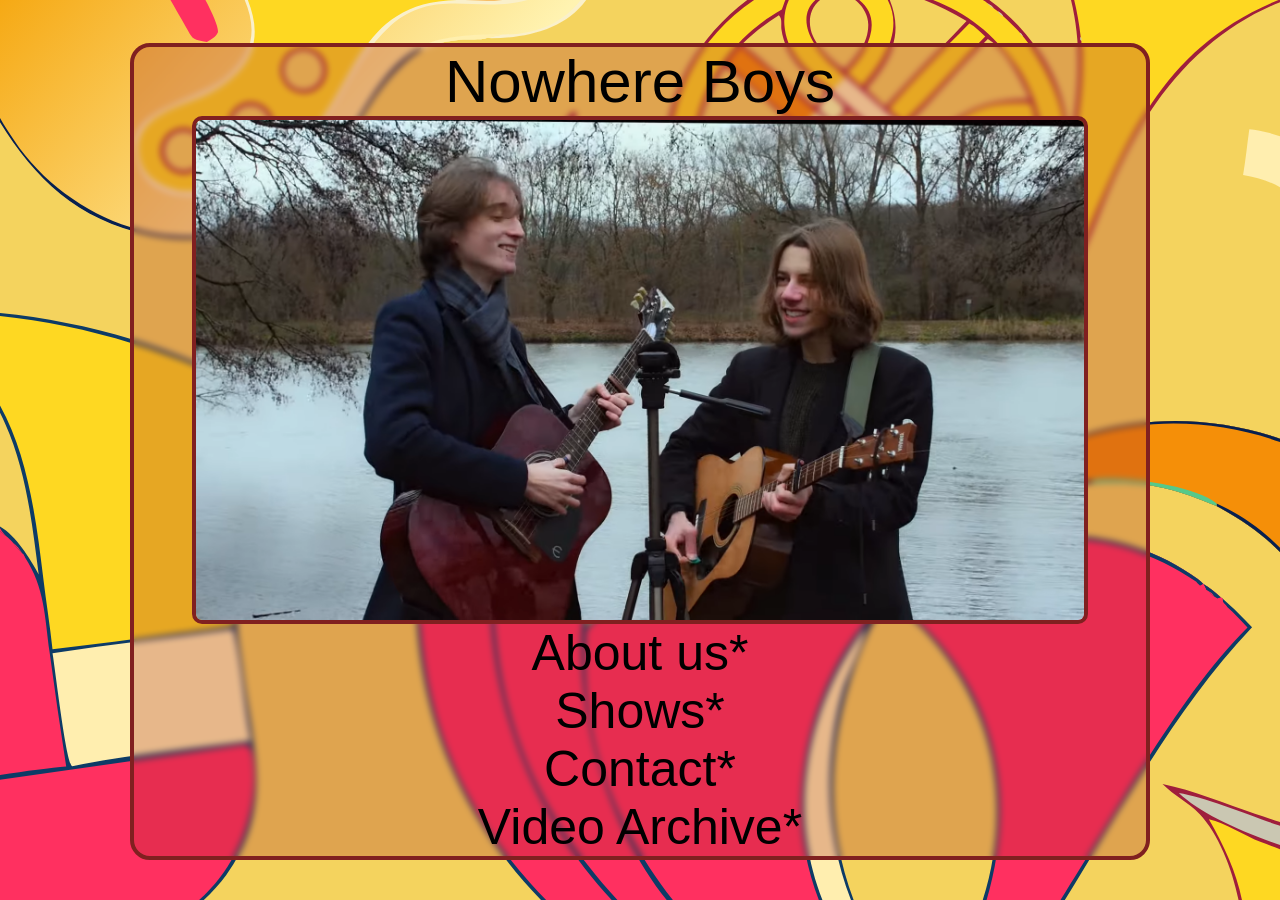
<file: index.html>
<!DOCTYPE html>
<html lang="en">
<head>

    <link rel="stylesheet" href="./styles.css">
    <meta charset="UTF-8">
    <meta name="viewport" content="width=device-width, initial-scale=1.0">
    <title>Document</title>
</head>
<body>

    <h1></h1>
    <div class="backgr">
        <div class="vtext" style="text-align: center;">Nowhere Boys</div>
        <img style="height: 500px; display: block; margin: auto; border-radius: 10px; border: 4px solid rgb(128, 32, 32);" src="./assets/image.png" alt="">

        <a href="./about/index.html">About us*</a>
        <a href="./shows/index.html">Shows*</a>
        <a href="">Contact*</a>
        <a href="./archive/index.html">Video Archive*</a>

        </div>
    </div>


</body>
</html>
</file>
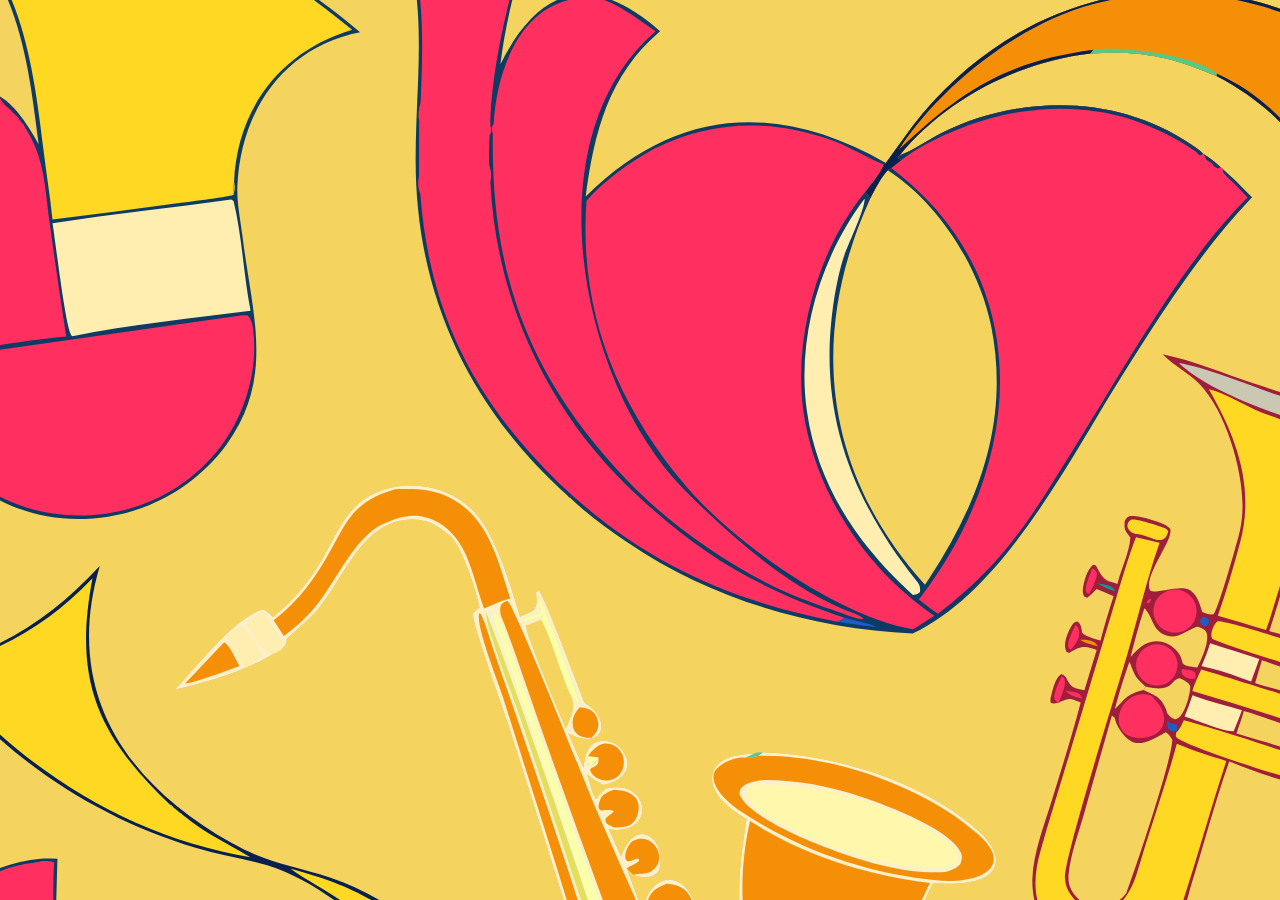
<file: about/index.html>
<!DOCTYPE html>
<html lang="en">
<head>
    <link rel="stylesheet" href="../styles.css">
    <meta charset="UTF-8">
    <meta name="viewport" content="width=device-width, initial-scale=1.0">
    <title>Document</title>
</head>
<body>
    
</body>
</html>
</file>
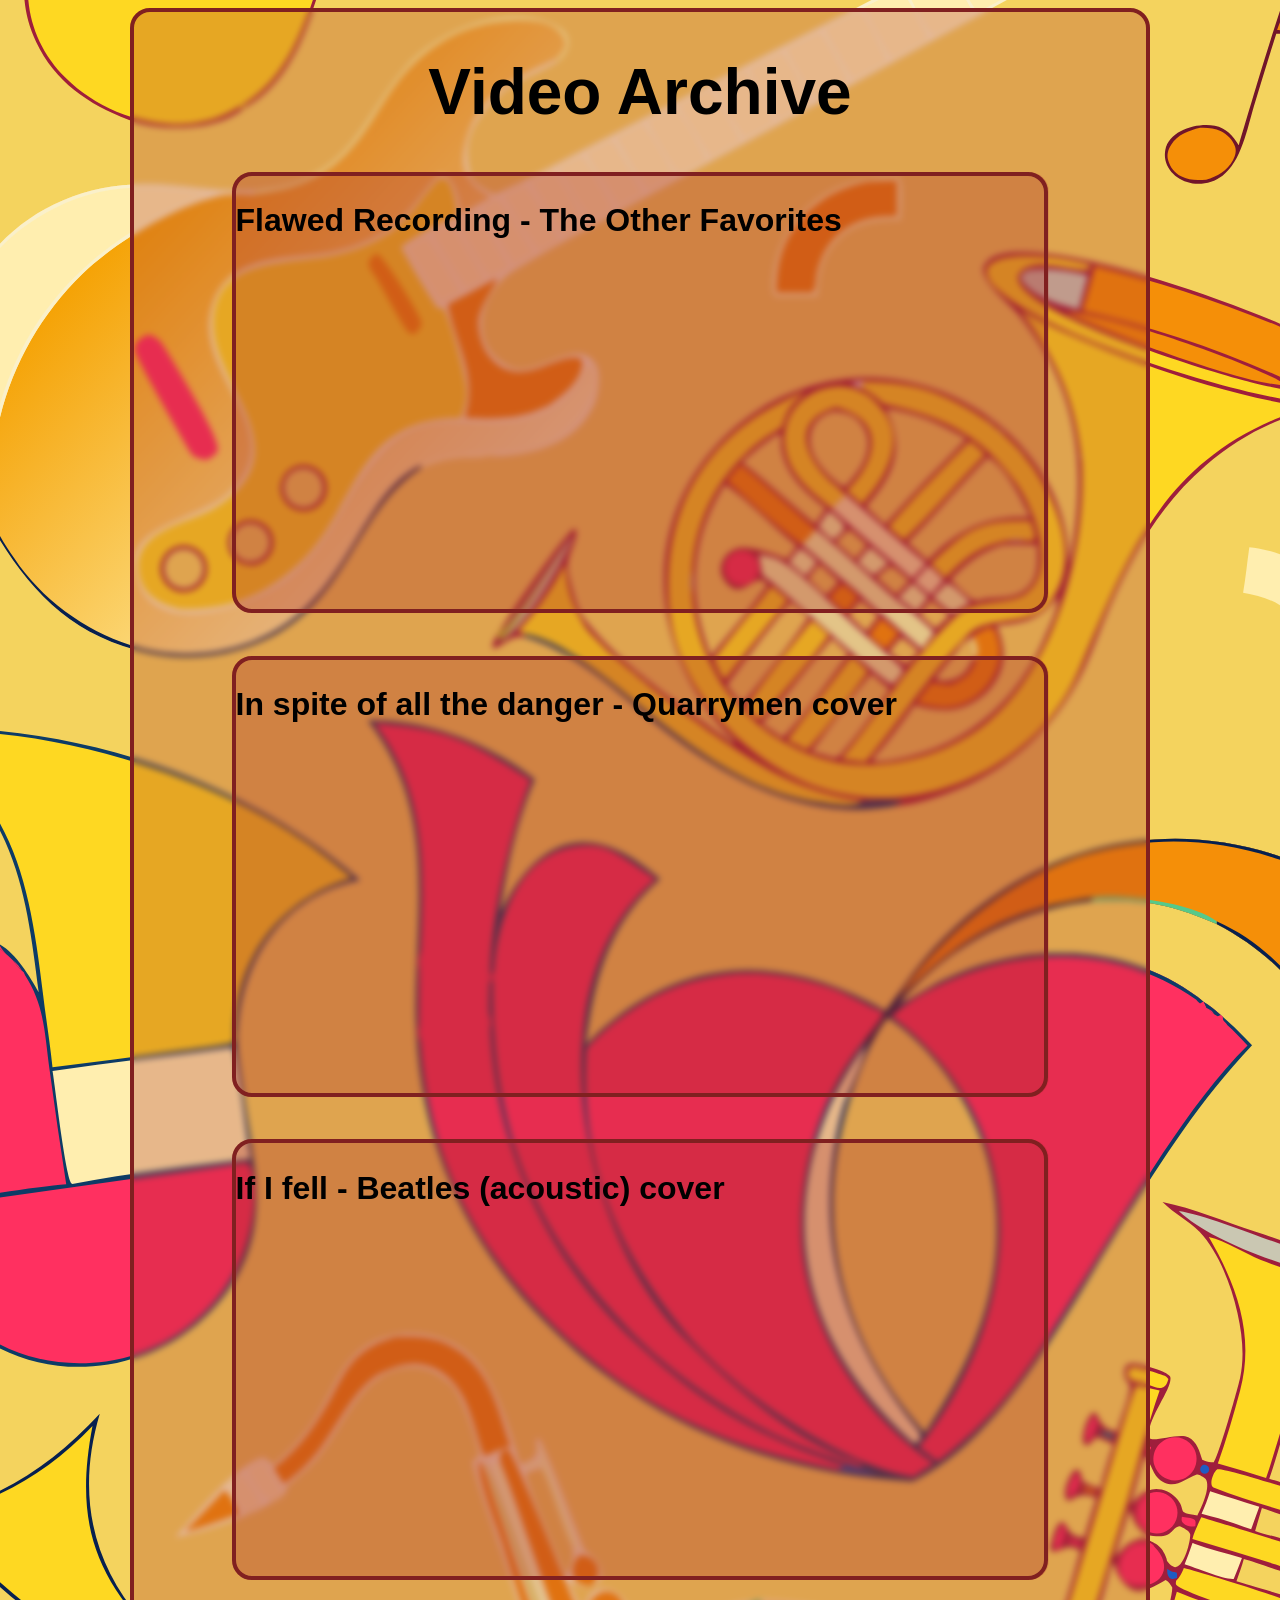
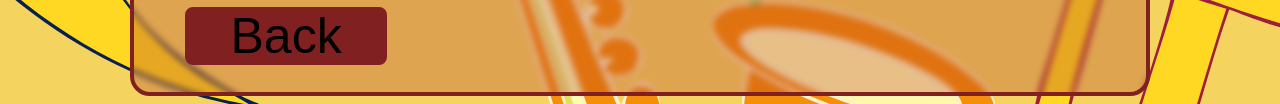
<file: archive/index.html>
<!DOCTYPE html>
<html lang="en">
<head>
    <link rel="stylesheet" href="../styles.css">
    <meta charset="UTF-8">
    <meta name="viewport" content="width=device-width, initial-scale=1.0">
    <title>Document</title>
</head>
<body>
    <div class="backgr">
        <h1 style="text-align: center;">Video Archive</h1>
        <div class="inf">
            <h2>Flawed Recording - The Other Favorites</h2>
            <iframe width="600px" height="300" src="https://www.youtube.com/embed/jAHMFOW5700" title="Flawed Recording - The Other Favorites cover" frameborder="0" allow="accelerometer; autoplay; clipboard-write; encrypted-media; gyroscope; picture-in-picture; web-share" referrerpolicy="strict-origin-when-cross-origin" allowfullscreen></iframe>
            <h1></h1>
        </div>
        <h1></h1>
        <div class="inf"><h2>In spite of all the danger - Quarrymen cover</h2>
            <iframe width="600px" height="300" src="https://www.youtube.com/embed/Y_aKsGHMNdg" title="In spite of all the danger - Quarrymen cover (the Beatles)" frameborder="0" allow="accelerometer; autoplay; clipboard-write; encrypted-media; gyroscope; picture-in-picture; web-share" referrerpolicy="strict-origin-when-cross-origin" allowfullscreen></iframe>
            <h1></h1>
        </div>
        <h1></h1>
        <div class="inf">
            <h2>If I fell - Beatles (acoustic) cover</h2>
            <iframe width="600px" height="300" src="https://www.youtube.com/embed/aOWcT2PUTAE" title="If I fell - Beatles (acoustic) cover" frameborder="0" allow="accelerometer; autoplay; clipboard-write; encrypted-media; gyroscope; picture-in-picture; web-share" referrerpolicy="strict-origin-when-cross-origin" allowfullscreen></iframe>
            <h1></h1>
        </div>
        <h2></h2>
        <div class="back">
            <a href="../index.html">Back</a>
        </div>

        <h2></h2>
    </div>
</body>
</html>
</file>
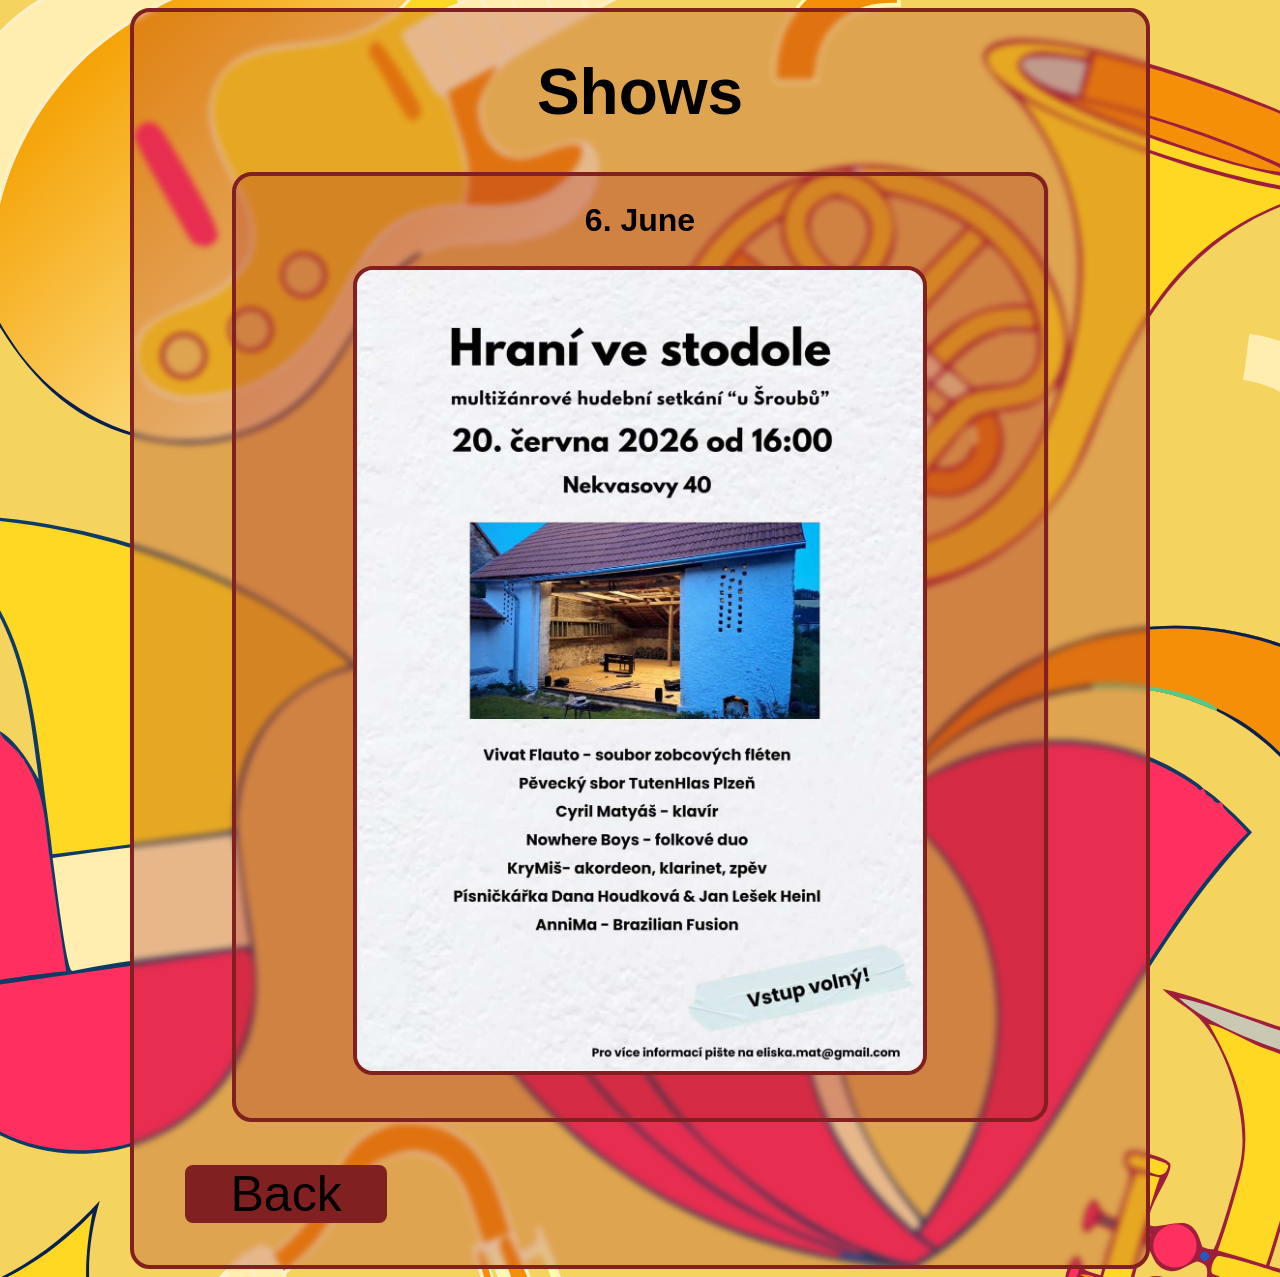
<file: shows/index.html>
<!DOCTYPE html>
<html lang="en">
<head>
    <meta name="viewport" content="width=device-width, initial-scale=1.0">
    <link rel="stylesheet" href="../styles.css">
    <meta charset="UTF-8">
    <meta name="viewport" content="width=device-width, initial-scale=1.0">
    <title>Document</title>
</head>
<body>
    <div class="backgr">
        <h1 style="text-align: center;">Shows</h1>
        <div class="inf">
            <h2 style="text-align: center;">6. June</h2>
            <img style="width: 70%; border-radius: 20px; margin: auto; " src="../assets/show1.jpg" alt="">
            <h1></h1>
            
        </div>
        <h1></h1>
        <div class="back">
            <a href="../index.html">Back</a>
        </div>
    <h1></h1>
    </div>
</body>
</html>
</file>
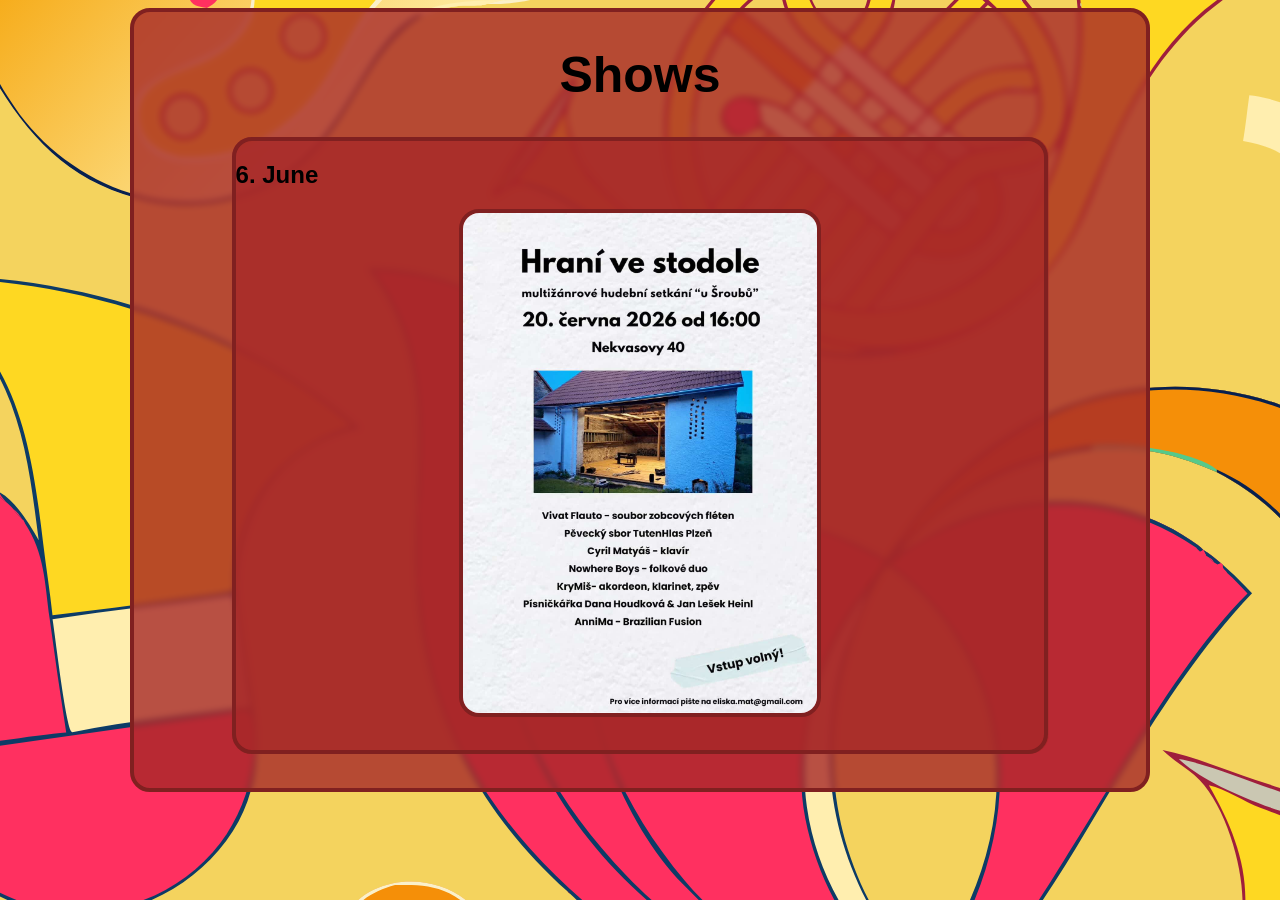
<file: land/shows/index.html>
<!DOCTYPE html>
<html lang="en">
<head>
    <meta name="viewport" content="width=device-width, initial-scale=1.0">
    <link rel="stylesheet" href="../styles.css">
    <meta charset="UTF-8">
    <meta name="viewport" content="width=device-width, initial-scale=1.0">
    <title>Document</title>
</head>
<body>
    <div class="backgr">
        <h1 style="text-align: center;">Shows</h1>
        <div class="inf">
            <h2>6. June</h2>
            <img style="height: 500px; border-radius: 20px; margin: auto; " src="../assets/show1.jpg" alt="">
            <h1></h1>
        </div>
        <h1></h1>

    </div>
</body>
</html>
</file>
<file: styles.css>
body{
    background-image: url(./assets/vertical-long-vector-illustration--modern-minimali.svg);
    background-size: 2000px;
    background-position: center;
}
iframe{
    display: block;
    margin: auto;
}
img{
    display: block;
    border: 4px solid rgb(128, 32, 32);
    
}
a{
    text-decoration: none;
    color: black;
    font-family:Arial, Helvetica, sans-serif;
    font-size: 50px;
    display: block;
    text-align: center;
}
h1{
    font-family:Arial, Helvetica, sans-serif;
    font-size: 400%;
}
h2{
    font-size: 200%;
    font-family:Arial, Helvetica, sans-serif;
}
h3{
    font-family:Arial, Helvetica, sans-serif;
}

.backgr{
    background-color:rgba(167, 41, 41, 0.274) ;
    height: auto;
    width: 80%;
    border-radius: 20px;
    margin: auto;
    backdrop-filter: blur(3px);
    border: 4px solid rgb(128, 32, 32)
}
.inf{
    background-color:rgba(150, 112, 112, 0) ;
    height: auto;
    width: 80%;
    border-radius: 20px;
    margin: auto;
    backdrop-filter: blur(2px);
    border: 4px solid rgb(128, 32, 32)
    
}
.back{
    background-color: rgb(128, 32, 32);
    width: auto;
    border-radius: 8px;
    display: block;
    margin-left: 5%;
    width: 20%;
}
.vtext{
    font-family: Arial, Helvetica, sans-serif;
    font-size: 60px;
    
}
</file>
<file: land/styles.css>
body{
    background-image: url(./vertical-long-vector-illustration--modern-minimali.svg);
    background-size: 2000px;
    background-position: center;
}
img{
    display: block;
    border: 4px solid rgb(128, 32, 32);
    
}
a{
    text-decoration: none;
    color: black;
    font-family:Arial, Helvetica, sans-serif;
    font-size: 20px;
    display: block;
    text-align: center;
}
h1{
    font-family:Arial, Helvetica, sans-serif;
    font-size: 50px;
}
h2{
    font-family:Arial, Helvetica, sans-serif;
}
h3{
    font-family:Arial, Helvetica, sans-serif;
}

.backgr{
    background-color:rgba(167, 41, 41, 0.801) ;
    height: auto;
    width: 80%;
    border-radius: 20px;
    margin: auto;
    backdrop-filter: blur(3px);
    border: 4px solid rgb(128, 32, 32)
}
.inf{
    background-color:rgba(167, 41, 41, 0) ;
    height: auto;
    width: 80%;
    border-radius: 20px;
    margin: auto;
    backdrop-filter: blur(2px);
    border: 4px solid rgb(128, 32, 32)
    
}
</file>
